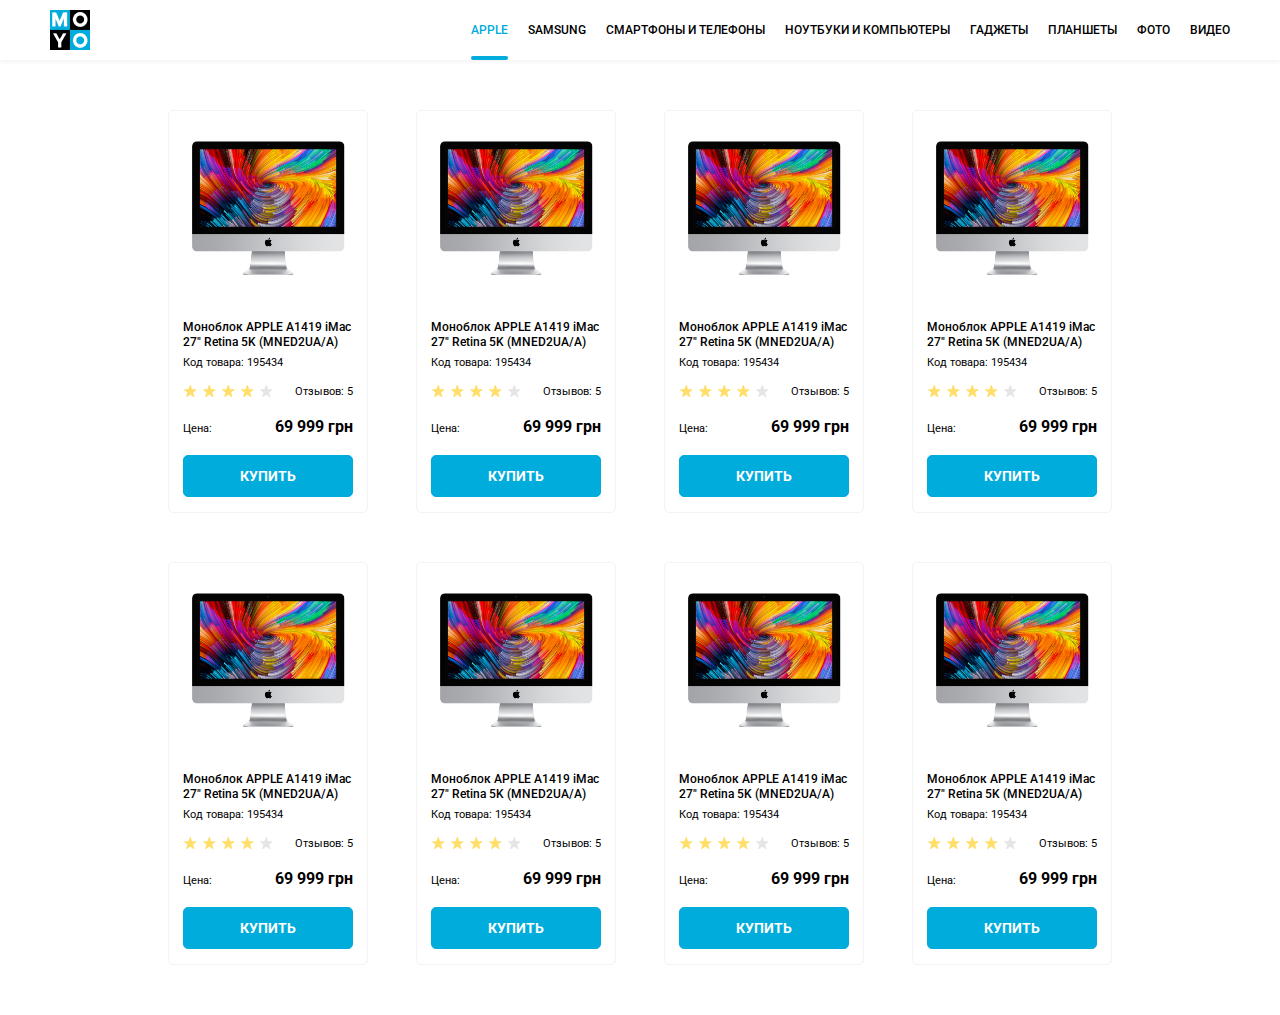
<file: index.html>
<!DOCTYPE html><html lang="en"><head><meta charset="UTF-8"><meta name="viewport" content="width=device-width, initial-scale=1.0"><title>Catalog</title><link rel="stylesheet" href="style.546044c7.css"><link href="https://fonts.googleapis.com/css2?family=Roboto:wght@500&display=swap" rel="stylesheet"></head><body> <header class="header"> <a class="logo" href="#"> <img src="logo.6c938e44.png" alt="moyo-logo"> </a> <nav class="menu"> <ul class="menu__list"> <li class="menu__item"> <a class="menu__link menu__link--is-active is-active" href="#"> Apple </a> </li> <li class="menu__item"> <a class="menu__link" href="#"> Samsung </a> </li> <li class="menu__item"> <a class="menu__link" href="#"> Смартфоны и телефоны </a> </li> <li class="menu__item"> <a class="menu__link" data-qa="nav-hover" href="#"> Ноутбуки и компьютеры </a> </li> <li class="menu__item"> <a class="menu__link" href="#"> Гаджеты </a> </li> <li class="menu__item"> <a class="menu__link" href="#"> Планшеты </a> </li> <li class="menu__item"> <a class="menu__link" href="#"> Фото </a> </li> <li class="menu__item"> <a class="menu__link" href="#"> Видео </a> </li> </ul> </nav> </header> <main> <div class="catalog"> <section class="product-card" data-qa="card"> <div class="product-card__img-box"> <img src="imac.2690641a.jpeg" alt="iMac photo" class="product-card__img"> </div> <h3 class="product-card__title"> Моноблок APPLE A1419 iMac 27" Retina 5K (MNED2UA/A) </h3> <p class="product-card__description"> Код товара: 195434 </p> <div class="product-card__container product-card__container--rating"> <div class="stars stars--4"> <div class="stars__item"></div> <div class="stars__item"></div> <div class="stars__item"></div> <div class="stars__item"></div> <div class="stars__item"></div> </div> <p class="product-card__description"> Отзывов: 5 </p> </div> <div class="product-card__container product-card__container--price"> <span class="product-card__description"> Цена: </span> <span class="product-card__price"> 69 999 грн </span> </div> <a href="#" data-qa="card-hover" class="product-card__button-link"> Купить </a> </section> <section class="product-card"> <div class="product-card__img-box"> <img src="imac.2690641a.jpeg" alt="iMac photo" class="product-card__img"> </div> <h3 class="product-card__title"> Моноблок APPLE A1419 iMac 27" Retina 5K (MNED2UA/A) </h3> <p class="product-card__description"> Код товара: 195434 </p> <div class="product-card__container product-card__container--rating"> <div class="stars stars--4"> <div class="stars__item"></div> <div class="stars__item"></div> <div class="stars__item"></div> <div class="stars__item"></div> <div class="stars__item"></div> </div> <p class="product-card__description"> Отзывов: 5 </p> </div> <div class="product-card__container product-card__container--price"> <span class="product-card__description"> Цена: </span> <span class="product-card__price"> 69 999 грн </span> </div> <a href="#" class="product-card__button-link"> Купить </a> </section> <section class="product-card"> <div class="product-card__img-box"> <img src="imac.2690641a.jpeg" alt="iMac photo" class="product-card__img"> </div> <h3 class="product-card__title"> Моноблок APPLE A1419 iMac 27" Retina 5K (MNED2UA/A) </h3> <p class="product-card__description"> Код товара: 195434 </p> <div class="product-card__container product-card__container--rating"> <div class="stars stars--4"> <div class="stars__item"></div> <div class="stars__item"></div> <div class="stars__item"></div> <div class="stars__item"></div> <div class="stars__item"></div> </div> <p class="product-card__description"> Отзывов: 5 </p> </div> <div class="product-card__container product-card__container--price"> <span class="product-card__description"> Цена: </span> <span class="product-card__price"> 69 999 грн </span> </div> <a href="#" class="product-card__button-link"> Купить </a> </section> <section class="product-card"> <div class="product-card__img-box"> <img src="imac.2690641a.jpeg" alt="iMac photo" class="product-card__img"> </div> <h3 class="product-card__title"> Моноблок APPLE A1419 iMac 27" Retina 5K (MNED2UA/A) </h3> <p class="product-card__description"> Код товара: 195434 </p> <div class="product-card__container product-card__container--rating"> <div class="stars stars--4"> <div class="stars__item"></div> <div class="stars__item"></div> <div class="stars__item"></div> <div class="stars__item"></div> <div class="stars__item"></div> </div> <p class="product-card__description"> Отзывов: 5 </p> </div> <div class="product-card__container product-card__container--price"> <span class="product-card__description"> Цена: </span> <span class="product-card__price"> 69 999 грн </span> </div> <a href="#" class="product-card__button-link"> Купить </a> </section> <section class="product-card"> <div class="product-card__img-box"> <img src="imac.2690641a.jpeg" alt="iMac photo" class="product-card__img"> </div> <h3 class="product-card__title"> Моноблок APPLE A1419 iMac 27" Retina 5K (MNED2UA/A) </h3> <p class="product-card__description"> Код товара: 195434 </p> <div class="product-card__container product-card__container--rating"> <div class="stars stars--4"> <div class="stars__item"></div> <div class="stars__item"></div> <div class="stars__item"></div> <div class="stars__item"></div> <div class="stars__item"></div> </div> <p class="product-card__description"> Отзывов: 5 </p> </div> <div class="product-card__container product-card__container--price"> <span class="product-card__description"> Цена: </span> <span class="product-card__price"> 69 999 грн </span> </div> <a href="#" class="product-card__button-link"> Купить </a> </section> <section class="product-card"> <div class="product-card__img-box"> <img src="imac.2690641a.jpeg" alt="iMac photo" class="product-card__img"> </div> <h3 class="product-card__title"> Моноблок APPLE A1419 iMac 27" Retina 5K (MNED2UA/A) </h3> <p class="product-card__description"> Код товара: 195434 </p> <div class="product-card__container product-card__container--rating"> <div class="stars stars--4"> <div class="stars__item"></div> <div class="stars__item"></div> <div class="stars__item"></div> <div class="stars__item"></div> <div class="stars__item"></div> </div> <p class="product-card__description"> Отзывов: 5 </p> </div> <div class="product-card__container product-card__container--price"> <span class="product-card__description"> Цена: </span> <span class="product-card__price"> 69 999 грн </span> </div> <a href="#" class="product-card__button-link"> Купить </a> </section> <section class="product-card"> <div class="product-card__img-box"> <img src="imac.2690641a.jpeg" alt="iMac photo" class="product-card__img"> </div> <h3 class="product-card__title"> Моноблок APPLE A1419 iMac 27" Retina 5K (MNED2UA/A) </h3> <p class="product-card__description"> Код товара: 195434 </p> <div class="product-card__container product-card__container--rating"> <div class="stars stars--4"> <div class="stars__item"></div> <div class="stars__item"></div> <div class="stars__item"></div> <div class="stars__item"></div> <div class="stars__item"></div> </div> <p class="product-card__description"> Отзывов: 5 </p> </div> <div class="product-card__container product-card__container--price"> <span class="product-card__description"> Цена: </span> <span class="product-card__price"> 69 999 грн </span> </div> <a href="#" class="product-card__button-link"> Купить </a> </section> <section class="product-card"> <div class="product-card__img-box"> <img src="imac.2690641a.jpeg" alt="iMac photo" class="product-card__img"> </div> <h3 class="product-card__title"> Моноблок APPLE A1419 iMac 27" Retina 5K (MNED2UA/A) </h3> <p class="product-card__description"> Код товара: 195434 </p> <div class="product-card__container product-card__container--rating"> <div class="stars stars--4"> <div class="stars__item"></div> <div class="stars__item"></div> <div class="stars__item"></div> <div class="stars__item"></div> <div class="stars__item"></div> </div> <p class="product-card__description"> Отзывов: 5 </p> </div> <div class="product-card__container product-card__container--price"> <span class="product-card__description"> Цена: </span> <span class="product-card__price"> 69 999 грн </span> </div> <a href="#" class="product-card__button-link"> Купить </a> </section> </div> </main> </body></html>
</file>
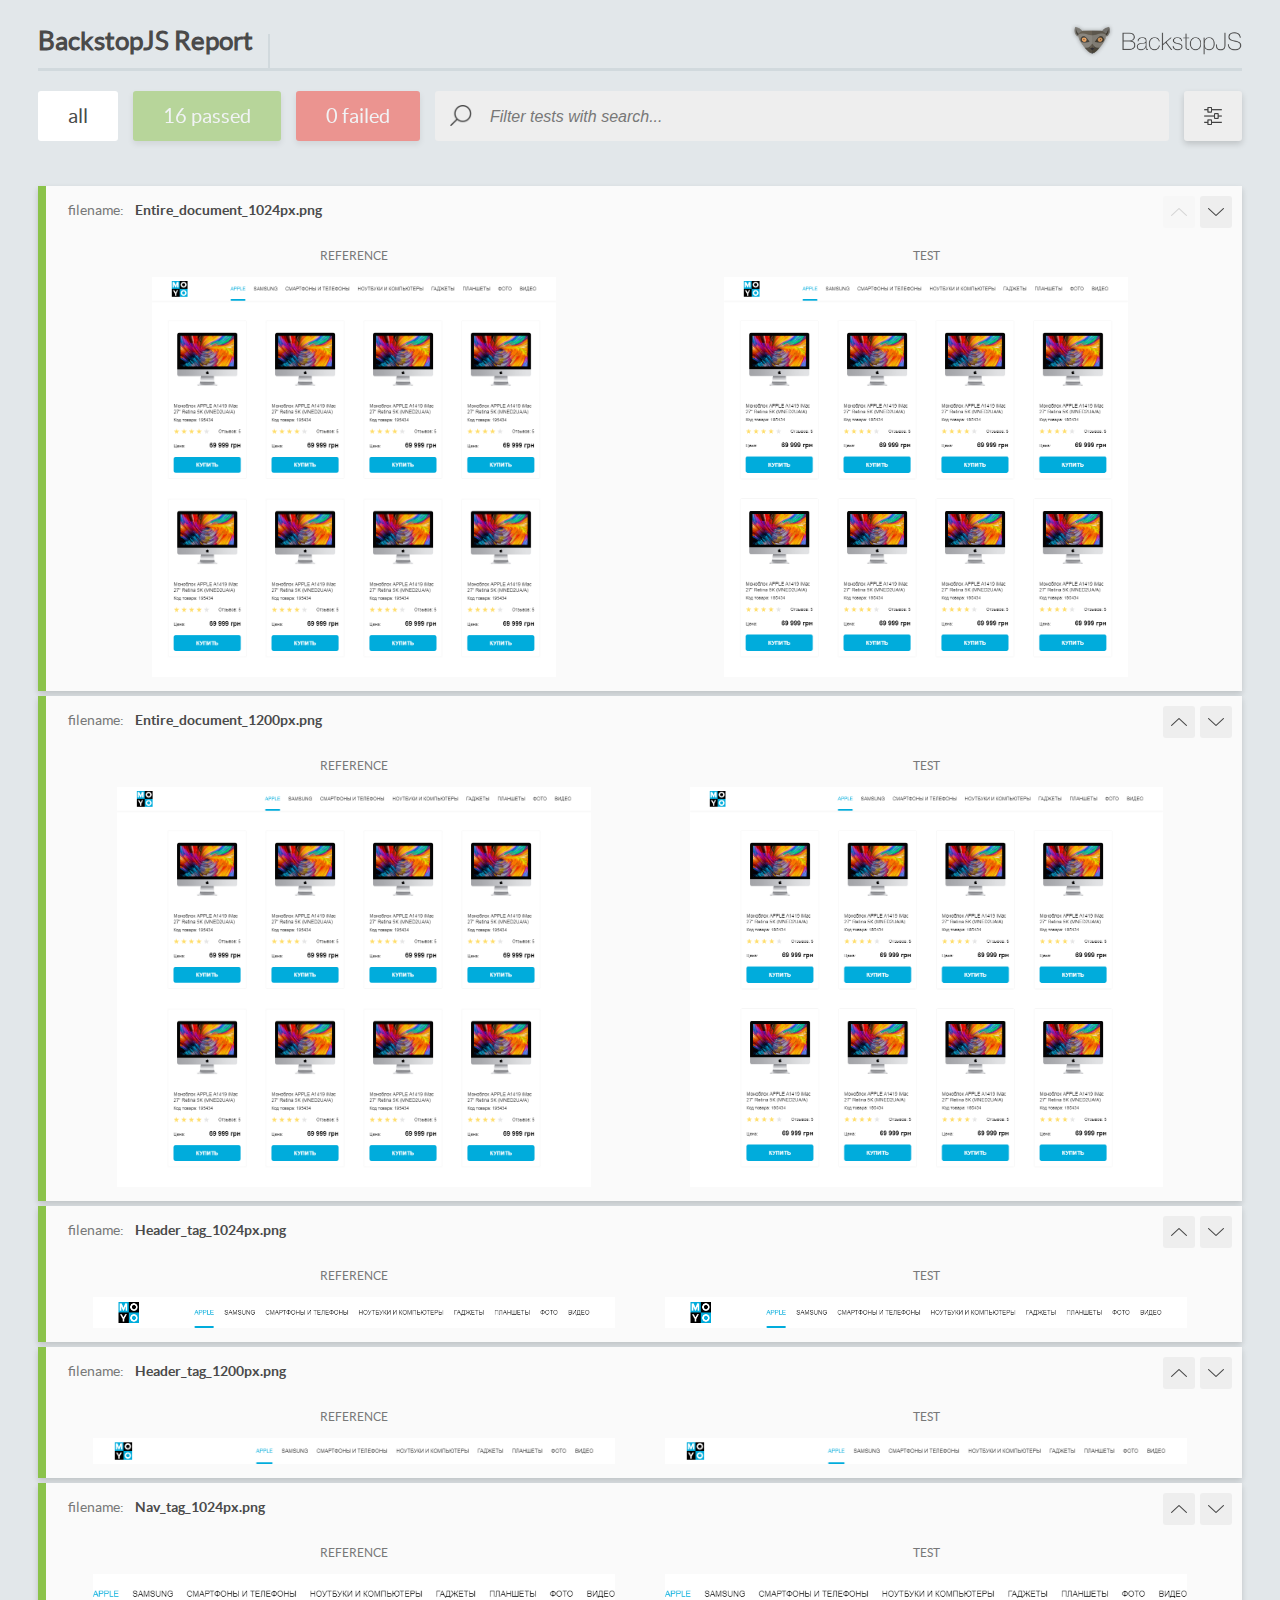
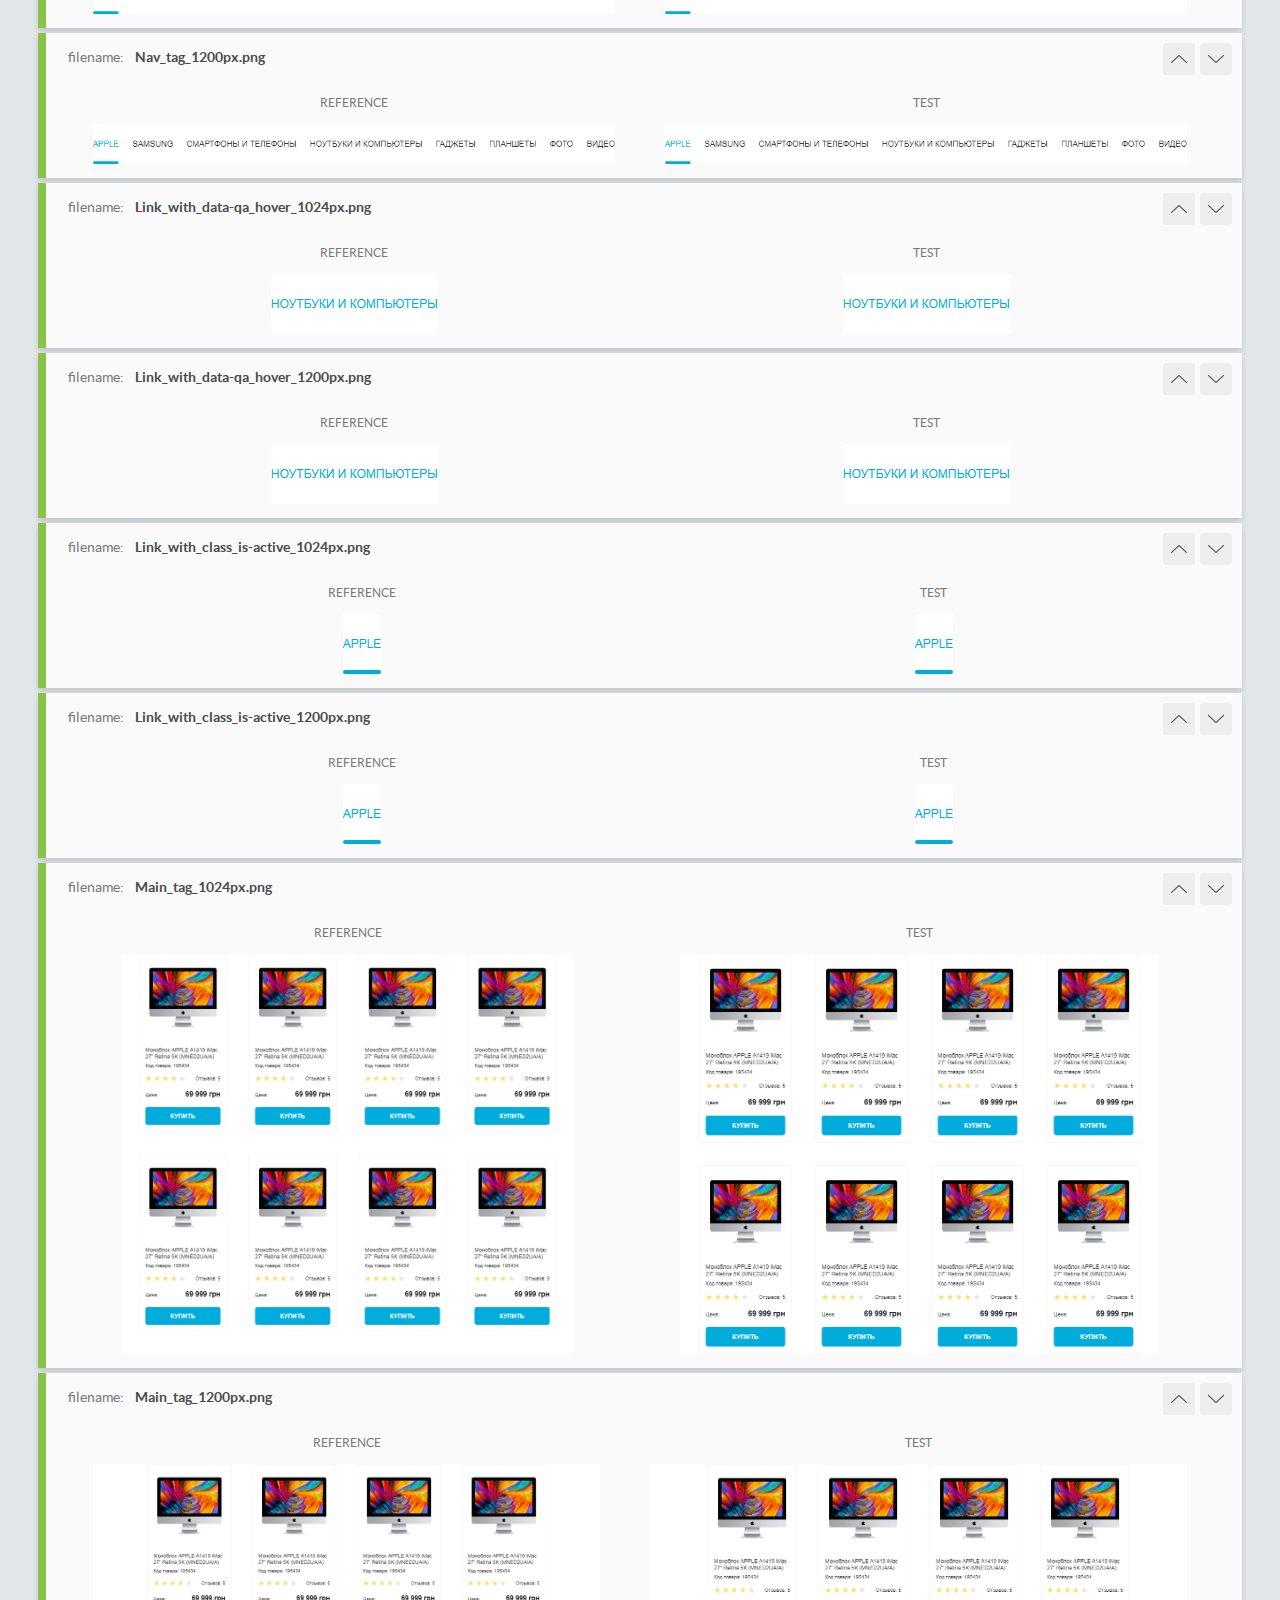
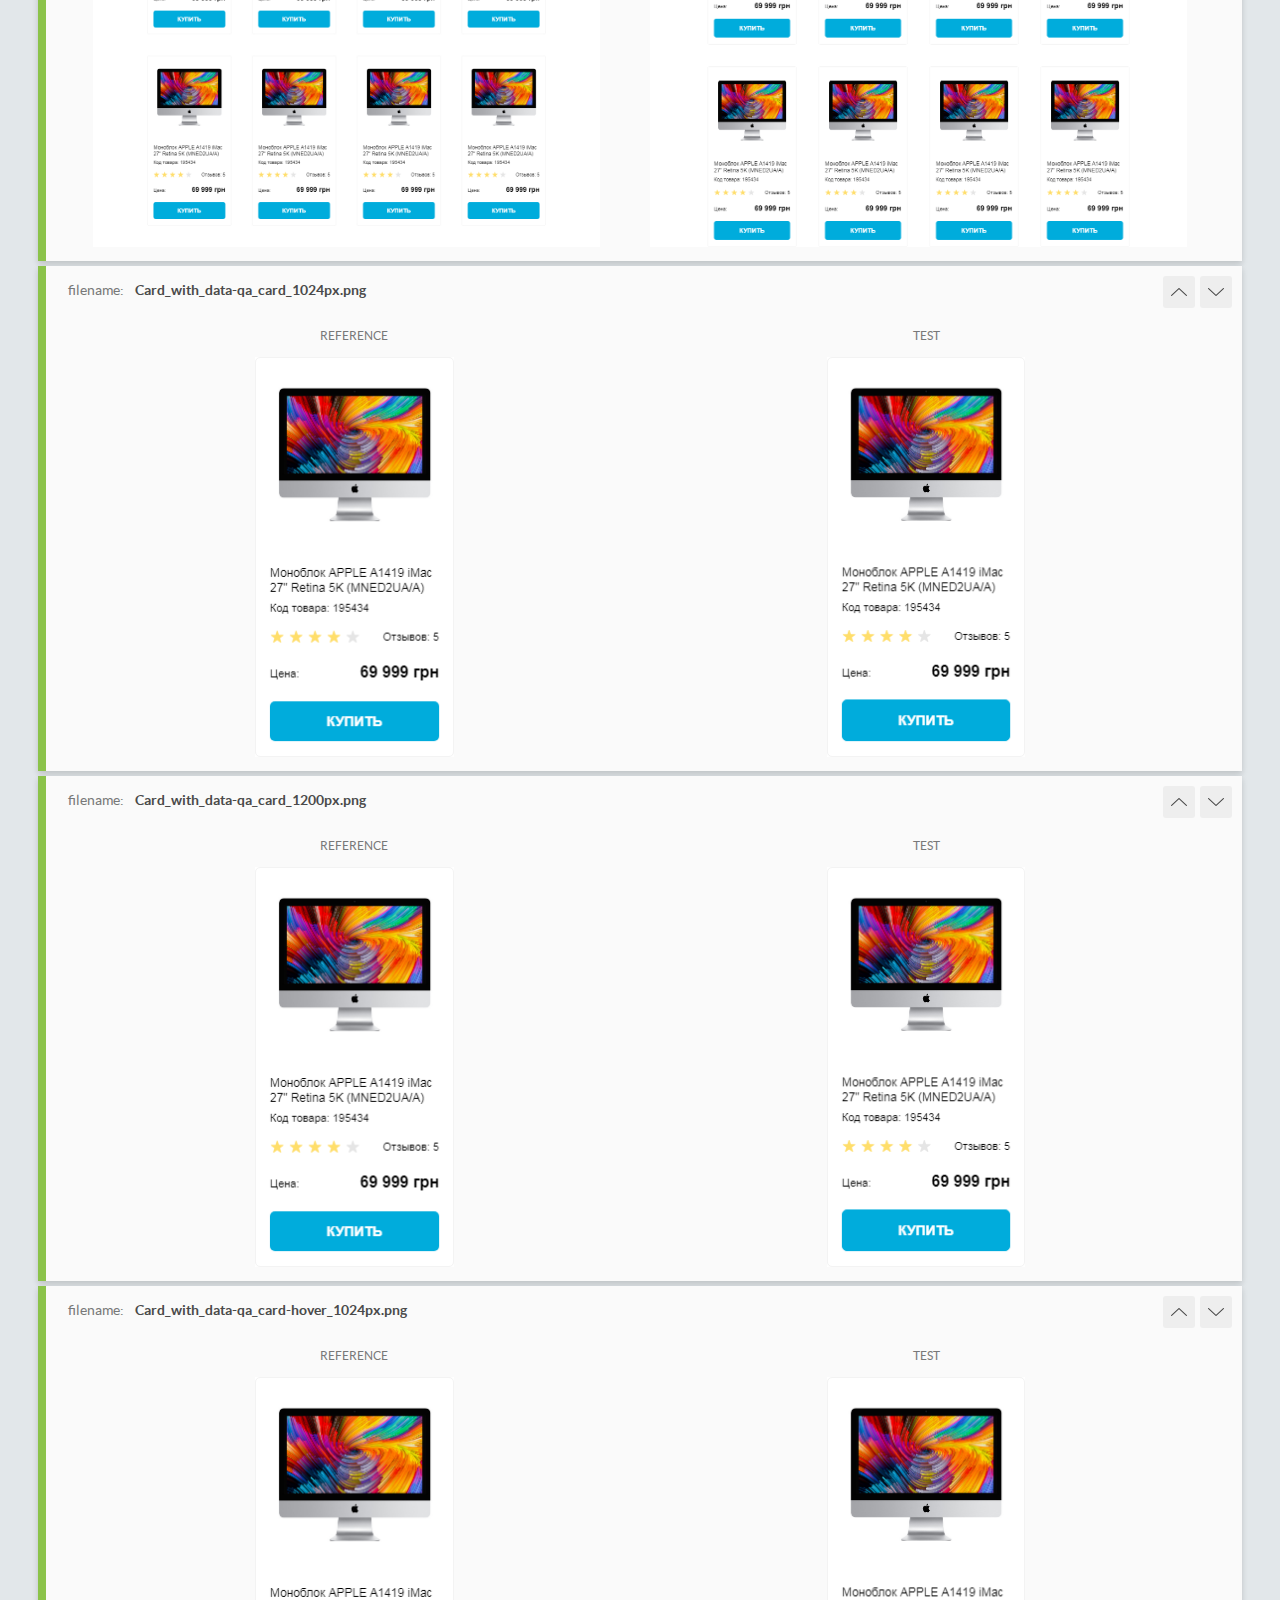
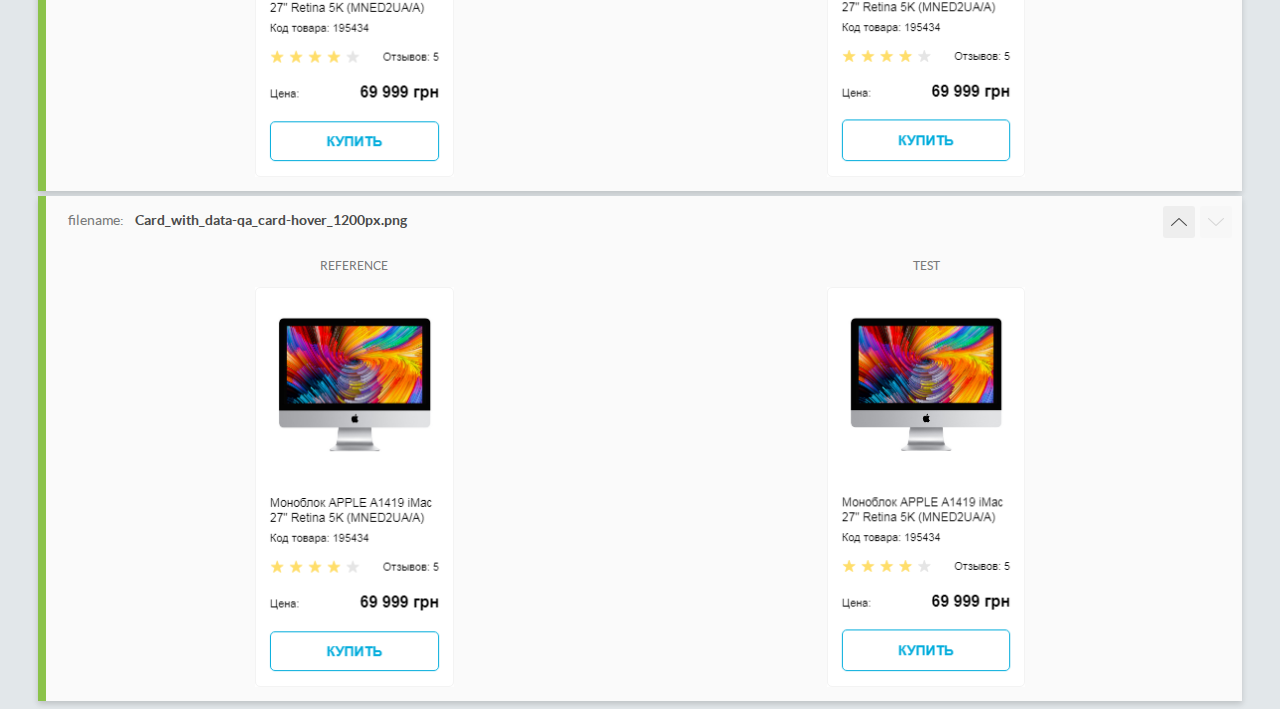
<file: report/html_report/index.html>
<!DOCTYPE html>
<html>
  <head>
    <meta charset="utf-8">
    <title>BackstopJS Report</title>

    <style>
      @font-face {
          font-family: 'latoregular';
          src: url('./assets/fonts/lato-regular-webfont.woff2') format('woff2'),
              url('./assets/fonts/lato-regular-webfont.woff') format('woff');
          font-weight: 400;
          font-style: normal;
      }
      @font-face {
          font-family: 'latobold';
          src: url('./assets/fonts/lato-bold-webfont.woff2') format('woff2'),
              url('./assets/fonts/lato-bold-webfont.woff') format('woff');
          font-weight: 700;
          font-style: normal;
      }

      .ReactModal__Body--open {
          overflow: hidden;
      }
      .ReactModal__Body--open .header {
        display: none;
      }

    </style>
  </head>
  <body style="background-color: #E2E7EA">
    <div id="root">

    </div>
    <script type="text/javascript">
      function report (report) { // eslint-disable-line no-unused-vars
        window.tests = report;
      }
    </script>
    <script type="text/javascript" src="config.js"></script>
    <script type="text/javascript" src="index_bundle.js"></script>
  </body>
</html>
</file>
<file: style.546044c7.css>
html{font-family:roboto,sans-serif}body{margin:0}*{box-sizing:border-box}ul{margin:0;padding:0;list-style:none}a{text-decoration:none}.header{display:grid;grid-template-columns:1fr 10fr;align-items:center;padding:0 50px;box-shadow:0 2px 4px rgba(0,0,0,.05);background-color:#fff}.logo{width:40px;height:40px}.menu{justify-self:end}.menu__list{display:flex}.menu__item{margin-left:20px}.menu__item:first-child{margin:0}.menu__link{position:relative;display:flex;align-items:center;height:60px;line-height:14px;font-size:12px;font-weight:500;text-transform:uppercase;color:#000;transition:color .3s}.menu__link--is-active,.menu__link:hover{color:#00acdc}.is-active:after{content:"";display:block;position:absolute;bottom:0;height:4px;width:100%;border-radius:2px;background-color:#00acdc}.catalog{display:grid;grid-template-columns:repeat(auto-fill,200px);grid-column-gap:48px;grid-row-gap:49px;max-width:944px;justify-content:center;align-content:center;margin:50px auto}.product-card{display:flex;flex-direction:column;justify-content:center;width:200px;height:403px;border:1px solid #f3f3f3;border-radius:5px;padding:14px;background-color:#fff}.product-card__img-box{display:grid;justify-content:center;align-items:center;margin:0 5px 32px;padding:15px 5px 13px;transition:transform 1s}.product-card__img-box:hover{transform:scale(1.2);outline:3px solid #f3f3f3}.product-card__img{height:134px;width:160px}.product-card__title{margin:0 0 6px;line-height:15px;font-size:12px;font-weight:500}.product-card__description{margin:0;font-size:11px;line-height:13px}.product-card__container{display:flex;justify-content:space-between}.product-card__container--rating{align-items:flex-end;margin-top:14px}.product-card__container--price{align-items:baseline;margin-top:19px}.product-card__price{font-size:16px;line-height:19px;font-weight:700}.product-card__button-link{display:flex;justify-content:center;align-items:center;width:100%;margin-top:19px;border:1px solid #00acdc;border-radius:5px;line-height:40px;font-size:14px;font-weight:700;text-transform:uppercase;background-color:#00acdc;color:#fff;transition:color .5s,background-color .5s}.product-card__button-link:hover{background-color:#fff;color:#00acdc}.stars{display:flex}.stars__item{width:15px;height:15px;margin-right:4px;background:url(star.040e0f1e.svg) no-repeat 50%}.stars--1 :nth-child(-n+1),.stars--2 :nth-child(-n+2),.stars--3 :nth-child(-n+3),.stars--4 :nth-child(-n+4),.stars--5 :nth-child(-n+5){background-image:url(star-active.3d99ddfd.svg)}
/*# sourceMappingURL=style.546044c7.css.map */
</file>
